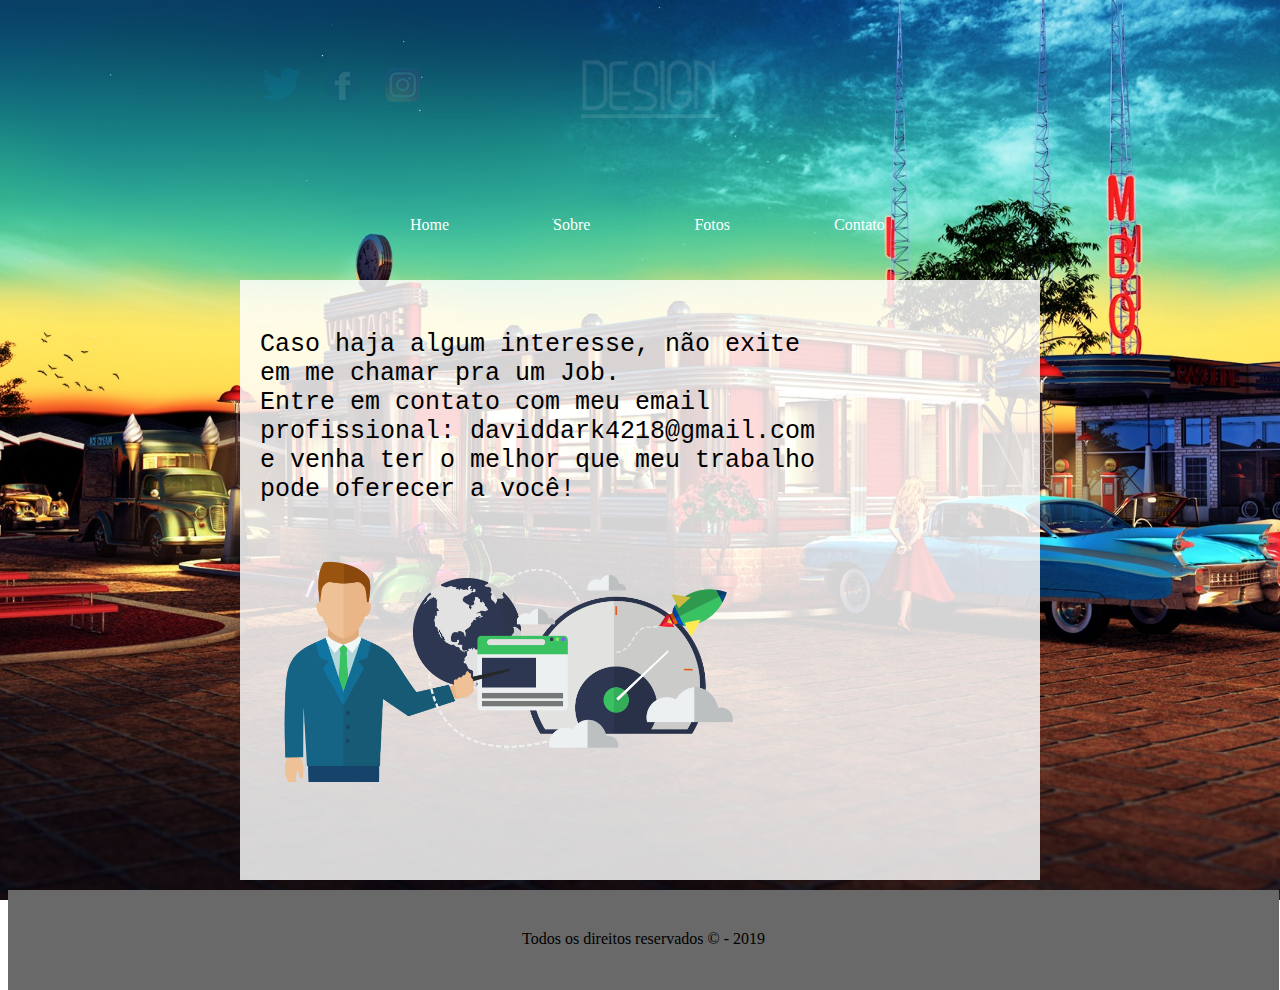
<file: contatos.html>
<!DOCTYPE HTML>
<html>
 <head>
     <title> Portifolio | Deivid Rian </title>
        <link rel="stylesheet" href="estilo.css">
        <link rel="shortcut icon" href="img/icon.ico" type="image/x-icon" />
        <meta charset="utf-8">
        <meta name="author" content="Deivid Rian">
 </head>
 <body>
     <body style="background: url(img/fundo.JPG) no-repeat top center fixed; background-size: cover"> </body>
     
     <div id="cabeça">


        <div class="redes">
            <a href="https://twitter.com/DavidVDark81" target="_blank"><img src="img/fotos/tt.png" alt=""></a>
         </div>
        <div class="redes">
            <a href="https://www.facebook.com/deividrian.viannadeabreuvargas" target="_blank"><img src="img/fotos/face.png" alt=""></a>
        </div>
        <div class="redes">
            <a href="https://www.instagram.com/d_v.a.r.g.a.s/?hl=pt-br" target="_blank"><img src="img/fotos/insta.png" alt=""></a>
        </div>
           <div id="desig">
               <img src="img/fotos/design.png" alt="">
           </div>

     </div>

     <div id="menu">
       <ul id="nav">
             <li><a href="index.html" id="ativa" >Home</a></li>
             <li><a href="sobre.html" >Sobre</a></li>
             <li><a href="fotos.html" >Fotos</a></li>
             <li><a href="contatos.html" >Contato</a></li>
     </ul>
         </div>

      <div id="corpo">
          <div id="contato">
             <p>Caso haja algum interesse, não exite em me chamar pra um Job. <br>Entre em contato com meu email profissional: daviddark4218@gmail.com <br>e venha ter o melhor que meu trabalho pode oferecer a você! </p>
           </div>  
          <img src="img/job.png">
          
         </div>
         
         
         <div id="end">
         <p id="cop">Todos os direitos reservados © - 2019 </p>
    </div>

</body>


</html>
</file>
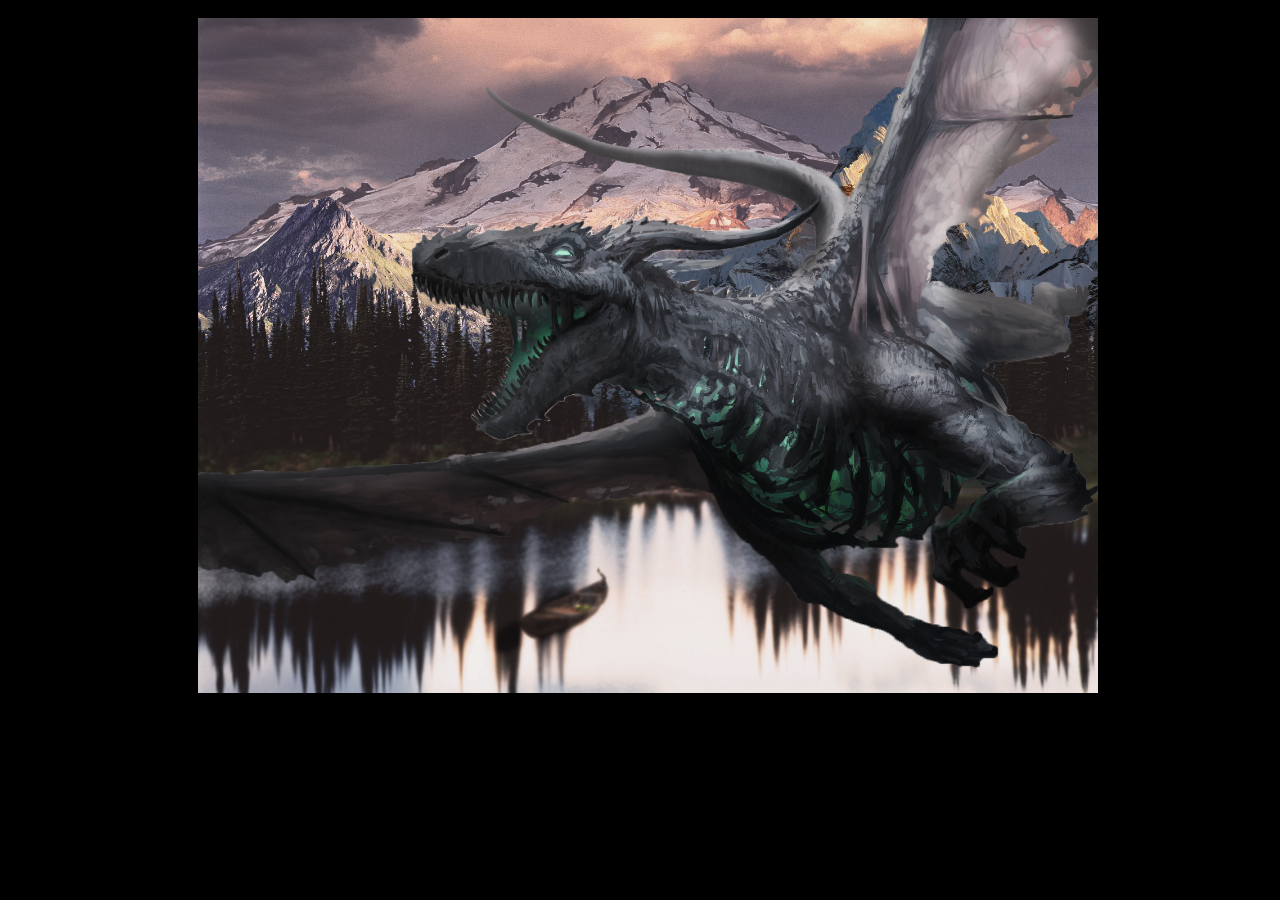
<file: dragon.html>
<!DOCTYPE HTML>
<html>
       <head>
    <link rel="stylesheet" type="text/css" href="estilo.css">
        <link rel="shortcut icon" href="img/icon.png" type="image/x-icon" />
        <meta charset="utf-8">
        <meta name="author" content="Deivid Rian">
 </head>
        <body style="background-color:black">
            <div style="margin: 0 auto">
                <img style="margin: 10px 15%; float: left"  width="900px" src="img/fotos/dragon.png">
                </div>
        </body>

</html>
</file>
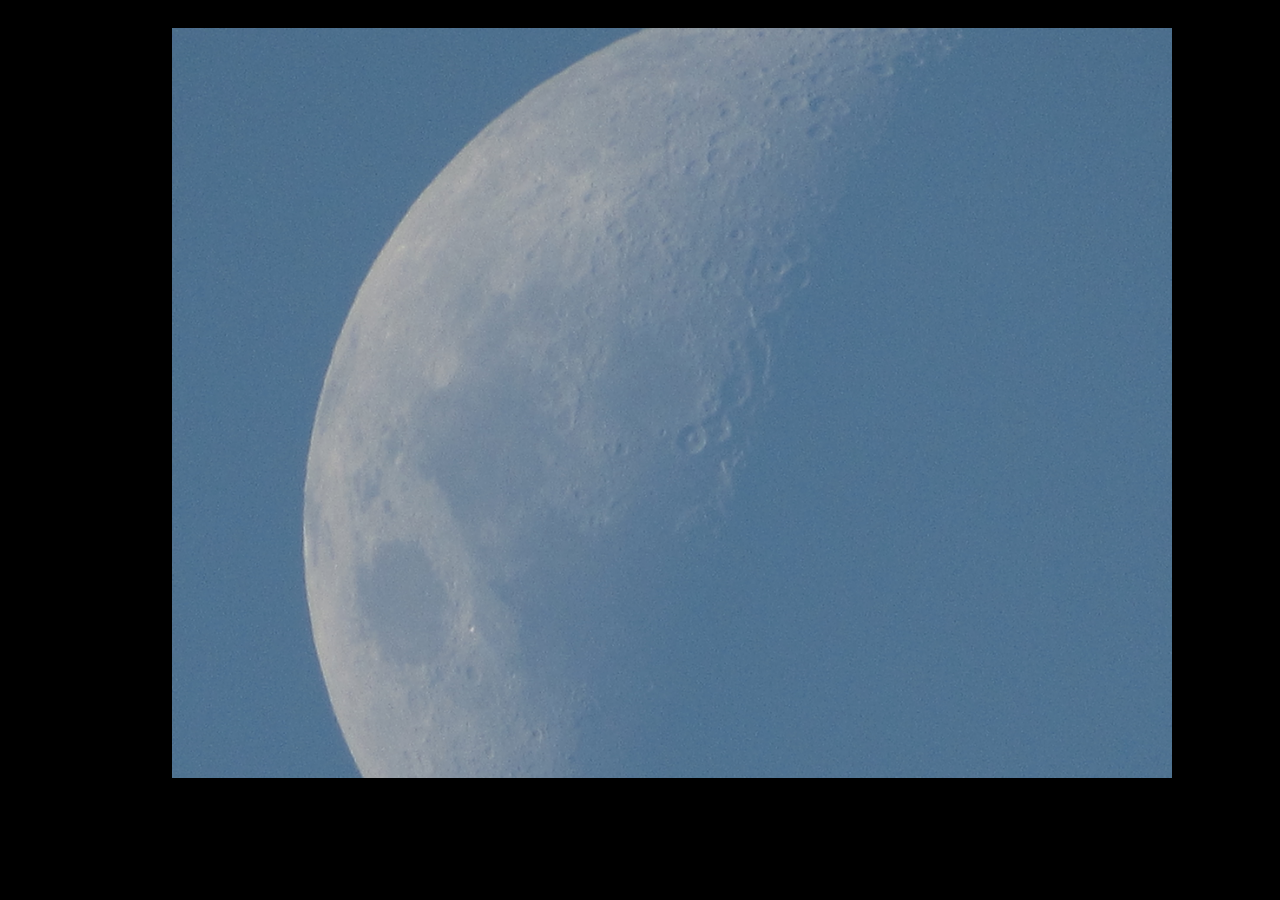
<file: imagem1.html>
<!DOCTYPE HTML>
<html>
     <head>
    <link rel="stylesheet" type="text/css" href="estilo.css">
        <link rel="shortcut icon" href="img/icon.png" type="image/x-icon" />
        <meta charset="utf-8">
        <meta name="author" content="Deivid Rian">
 </head>
        <body style="background-color:black">
            <div style="margin: 0 auto">
                <img style="margin: 20px 13%; float: left"  width="1000px" src="img/fotos/img1.JPG">
                </div>
        </body>
</html>
</file>
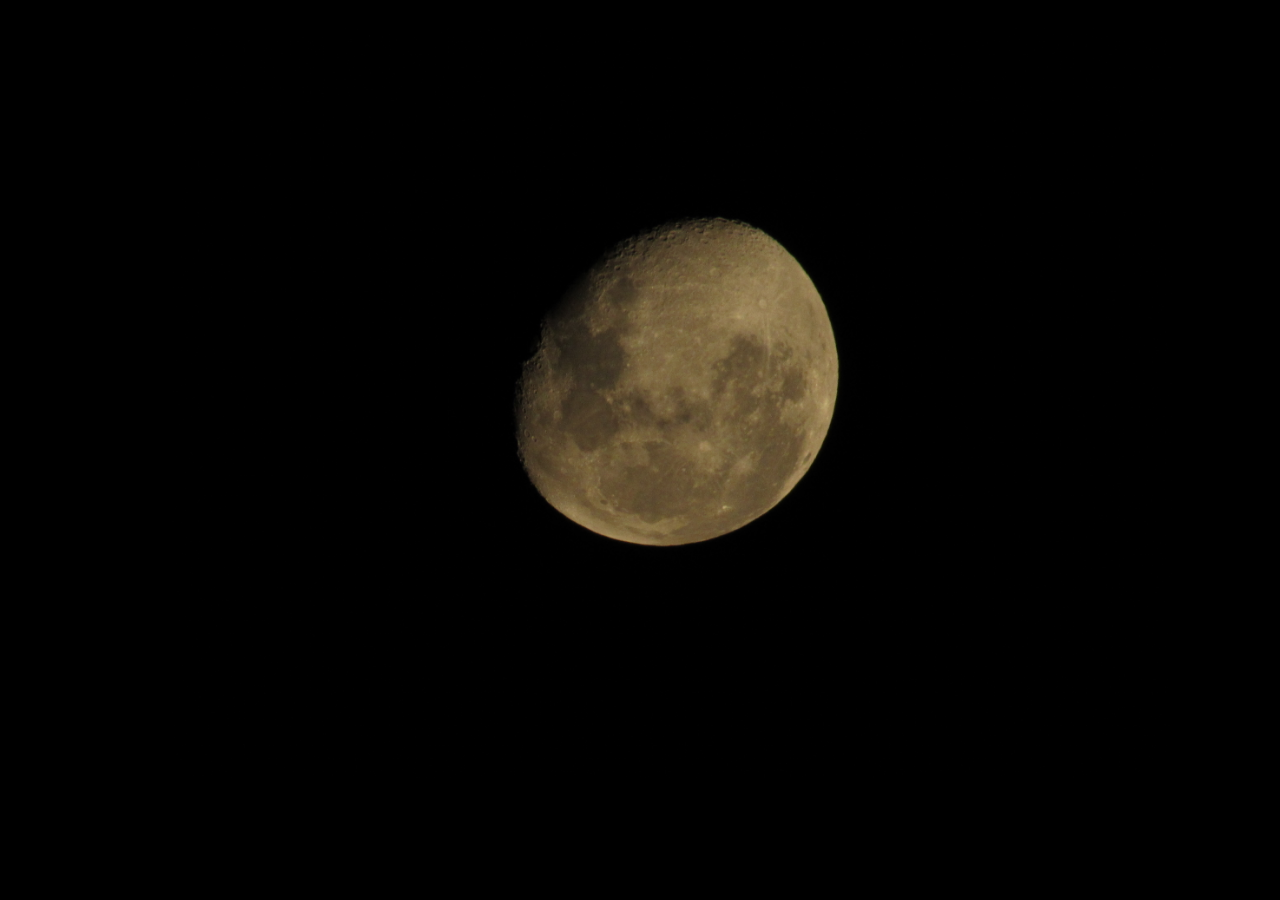
<file: imagem2.html>
<!DOCTYPE HTML>
<html>
      <head>
    <link rel="stylesheet" type="text/css" href="estilo.css">
        <link rel="shortcut icon" href="img/icon.png" type="image/x-icon" />
        <meta charset="utf-8">
        <meta name="author" content="Deivid Rian">
 </head>
        <body style="background-color:black">
            <div style="margin: 0 auto">
                <img style="margin: 20px 13%; float: left"  width="1000px" src="img/fotos/img2.JPG">
                </div>
        </body>

</html>
</file>
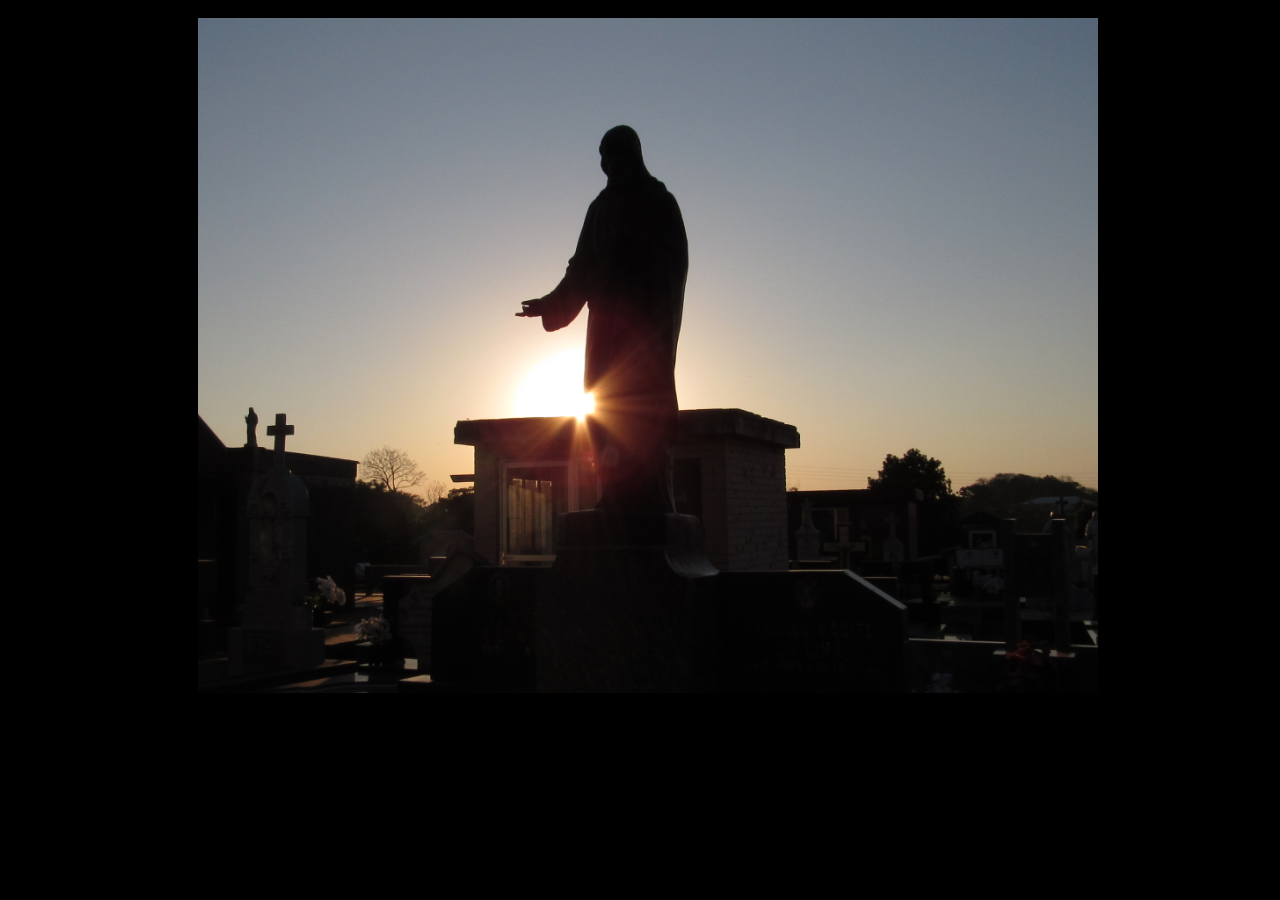
<file: imagem3.html>
<!DOCTYPE HTML>
<html>
      <head>
    <link rel="stylesheet" type="text/css" href="estilo.css">
        <link rel="shortcut icon" href="img/icon.png" type="image/x-icon" />
        <meta charset="utf-8">
        <meta name="author" content="Deivid Rian">
 </head>
        <body style="background-color:black">
            <div style="margin: 0 auto">
                <img style="margin: 10px 15%; float: left"  width="900px" src="img/fotos/img3.JPG">
                </div>
        </body>

</html>
</file>
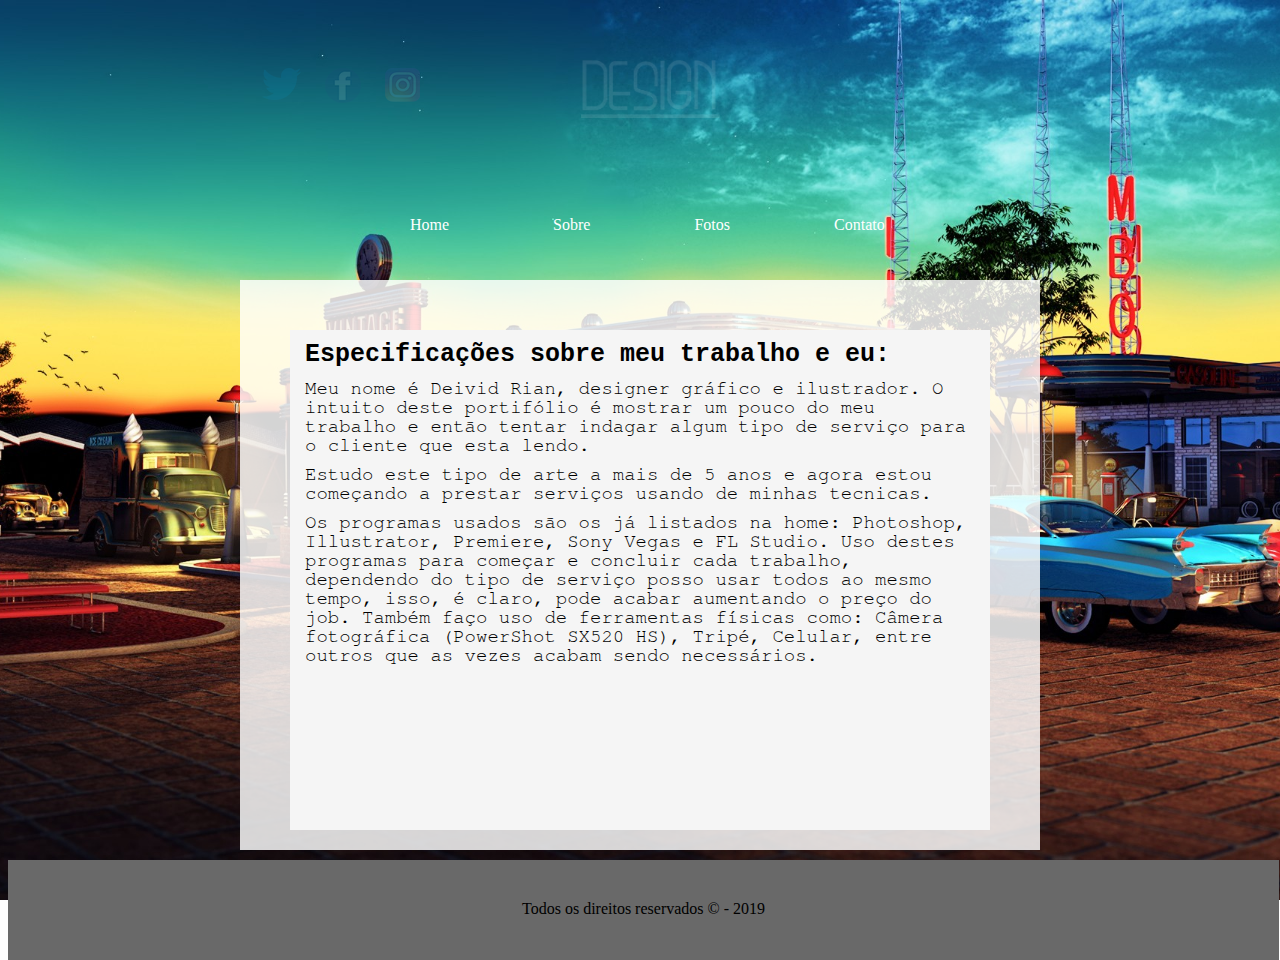
<file: sobre.html>
<!DOCTYPE HTML>
<html>
 <head>
      <title> Portifolio | Deivid Rian </title>
    <link rel="stylesheet" href="estilo.css">
        <link rel="shortcut icon" href="img/icon.ico" type="image/x-icon" />
        <meta charset="utf-8">
        <meta name="author" content="Deivid Rian">
 </head>
     <body style="background: url(img/fundo.JPG) no-repeat top center fixed; background-size: cover">
         
         <div id="cabeça">


        <div class="redes">
            <a href="https://twitter.com/DavidVDark81" target="_blank"><img src="img/fotos/tt.png" alt=""></a>
         </div>
        <div class="redes">
            <a href="https://www.facebook.com/deividrian.viannadeabreuvargas" target="_blank"><img src="img/fotos/face.png" alt=""></a>
        </div>
        <div class="redes">
            <a href="https://www.instagram.com/d_v.a.r.g.a.s/?hl=pt-br" target="_blank"><img src="img/fotos/insta.png" alt=""></a>
        </div>
           <div id="desig">
               <img src="img/fotos/design.png" alt="">
           </div>

     </div>

       <div id="menu">
         <ul id="nav">
               <li><a href="index.html" id="ativa" >Home</a></li>
               <li><a href="sobre.html" >Sobre</a></li>
               <li><a href="fotos.html" >Fotos</a></li>
               <li><a href="contatos.html" >Contato</a></li>
       </ul>
           </div>
         
         <div id="corpos">
             <div id="texto">
                 <h1>Especificações sobre meu trabalho e eu:</h1>
                 <p>Meu nome é Deivid Rian, designer gráfico e ilustrador. O intuito deste portifólio é mostrar um pouco do meu trabalho e então tentar indagar algum tipo de serviço para o cliente que esta lendo.</p>
                 <p>Estudo este tipo de arte a mais de 5 anos e agora estou começando a prestar serviços usando de minhas tecnicas.</p>
                 <p>Os programas usados são os já listados na home: Photoshop, Illustrator, Premiere, Sony Vegas e FL Studio. Uso destes programas para começar e concluir cada trabalho, dependendo do tipo de serviço posso usar todos ao mesmo tempo, isso, é claro, pode acabar aumentando o preço do job. Também faço uso de ferramentas físicas como: Câmera fotográfica (PowerShot SX520 HS), Tripé, Celular, entre outros que as vezes acabam sendo necessários.</p>
             </div>
             
         </div>
      <div style="clear: both;"></div>
         
         <div id="end">
         <p id="cop">Todos os direitos reservados © - 2019 </p>
    </div>



     </body>

    </html>
</file>
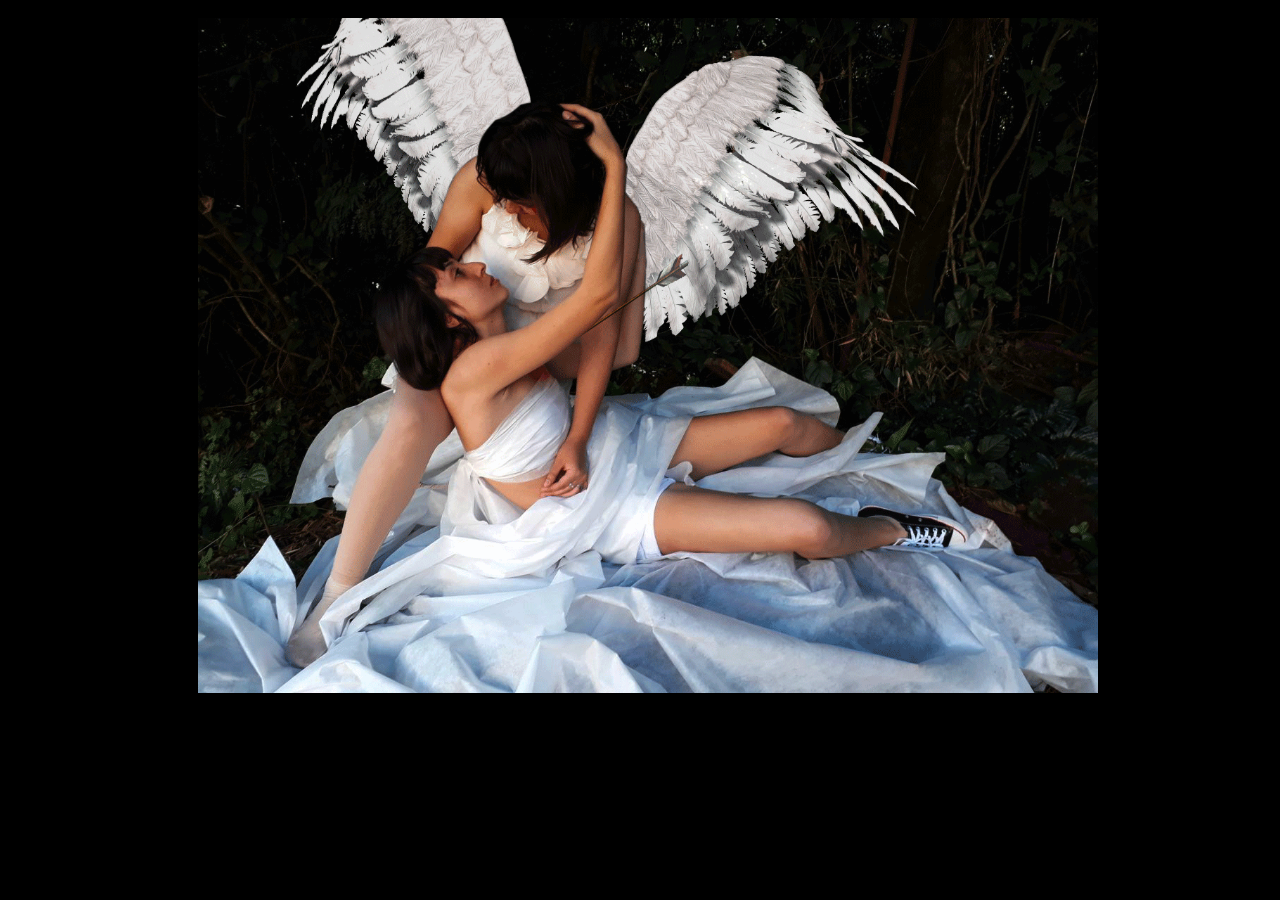
<file: thaila.html>
<!DOCTYPE HTML>
<html>
      <head>
    <link rel="stylesheet" type="text/css" href="estilo.css">
        <link rel="shortcut icon" href="img/icon.png" type="image/x-icon" />
        <meta charset="utf-8">
        <meta name="author" content="Deivid Rian">
 </head>
        <body style="background-color:black">
            <div style="margin: 0 auto">
                <img style="margin: 10px 15%; float: left"  width="900px" src="img/fotos/thaila.png">
                </div>
        </body>

</html>
</file>
<file: estilo.css>
div#menu{
  width: 800px;
  height: 70px;
  margin: 10px auto;
}


ul#nav {
    float: left;
    list-style:none;
    padding-left: 0px;
    display: block;
    margin-left: 120px;
}

ul#nav li { display: inline;
}

ul#nav li a {
    padding: 20px 50px;
    display: inline-block;

    /* visual do link */
    background-color:transparent;
    color: white;
    text-decoration: none;
    border-bottom:3px solid transparent;
}

#menu ul li a:hover {
    background-color:transparent;
    color: white;
         -webkit-transform: scale(1.3);
        -ms-transform: scale(1.3);
        transform: scale(1.3);
    border-bottom:3px solid white;
    border-radius: 5px
}
#menu ul li a:focus-within {
    background-color:transparent;
    color: white;
    
    
}



div#cabeça {
  width: 800px;
  height: 150px;
  margin: 20px auto 0 auto;
  background-image: url(img/fotos/cabecalho.png);
  opacity: 10%;
}
div#desig img {
  width: 139px;
  height: 58px;
    margin-top: 5%;
    margin-right: 320px;
    float: right

}
div.redes img{
  float: left;
    width: auto;
    margin-top: 6%;
    margin-left: 20px;
    padding: 0px 2px;
}
p#info{
  float: right;
  margin: 20px 20px 0 auto;
  padding-left: 0px;
  padding: 0px;
}

div#fotos{
    position: relative;
    z-index: 3;
  width: 800px;
  height: 1000px;
  margin: 30px auto 10px auto;
    float: none;
    background-image: url(img/fotos/fundao.png);
   border-radius: 3px;
}
div img#fgrande{
  width: 500px;
  margin: 20px auto;
  padding: 0;
  float: none;
    border-style: solid;
    border-color:lightsteelblue;
    border-radius: 3px;
}
div#seçao{
  margin: 0 15px;
}
div.tres img{
    border-radius: 10px;
  width: 230px;
  height: 180px;
  margin: 10px 10px;
  float: left;
}
h1#titul{
    margin: 0 auto;
    font-family: OCR A Std, monospace;
    font-size: 19px;
    text-align: center;
    margin-top: 80px;
    font-variant: small-caps;
    
}
div#end{
    height: 100px;
    width: 99.3%;
    margin: 0px auto 10px auto;
    background-color:dimgrey;
    position: absolute;
}
p#cop {
    text-align: center;
    position: relative;
    margin: 40px auto;
}
div#apps{
    width: 800px;
    height: 165px;
    background-color: C0B3FF;
    margin: 20px auto;
    float: none;
}
table.tabelas{
  float: left;
  margin: 20px 10px;
  display: inline-block;
    font-style: normal;
    font-family: Arial; 
}
th.rede img{
    width: 40px;
    padding: 10px 55px;
}
div#corpo{
    margin: 30px auto 10px auto;
    width: 800px;
    height: 600px;
    background-image: url(img/fotos/fundao.png);
}
div#contato{
    width: 600px;
    height: 200px;
    margin: 50px 20px 5px auto;
    float: left;
}
div#contato p{
    margin: 0 20px;
    font-size: 25px;
    font-family: verdana, monospace
}
div#corpo img{
    width: 500px;
    float: left;
    margin: 0px 20px;
}
div#corpof{
    margin: 30px auto 10px auto;
    width: 800px;
    height: 1000px;
    background-image: url(img/fotos/fundao.png);
}
div#corpos{
    margin: 30px auto 10px auto;
    width: 800px;
    height: 570px;
    background-image: url(img/fotos/fundao.png);
}
div#fots{
    float: left;
    width: 700px;
    height: 965px;    
    margin: 20px 6%;

}
div.fo img{
    width: 300px;
    margin: 10px 25px 0 25px;
    display: inline-block;
    float: left;
}
div img#igre{
    margin: 50px 25px 0 25px;
}
div#texto{
    position: absolute;
    background-color:whitesmoke;
    float: left;
    width: 700px;
    height: 500px;
    margin: 50px;
}
div#texto p{
    margin: 10px 15px;
    font-size: 19px;
    padding: 0px;
    font-family: FreeMono, monospace;
}
div#texto h1{
    font-family:Courier, monospace; 
    font-size:25px;
    margin: 10px 15px;
}
</file>
